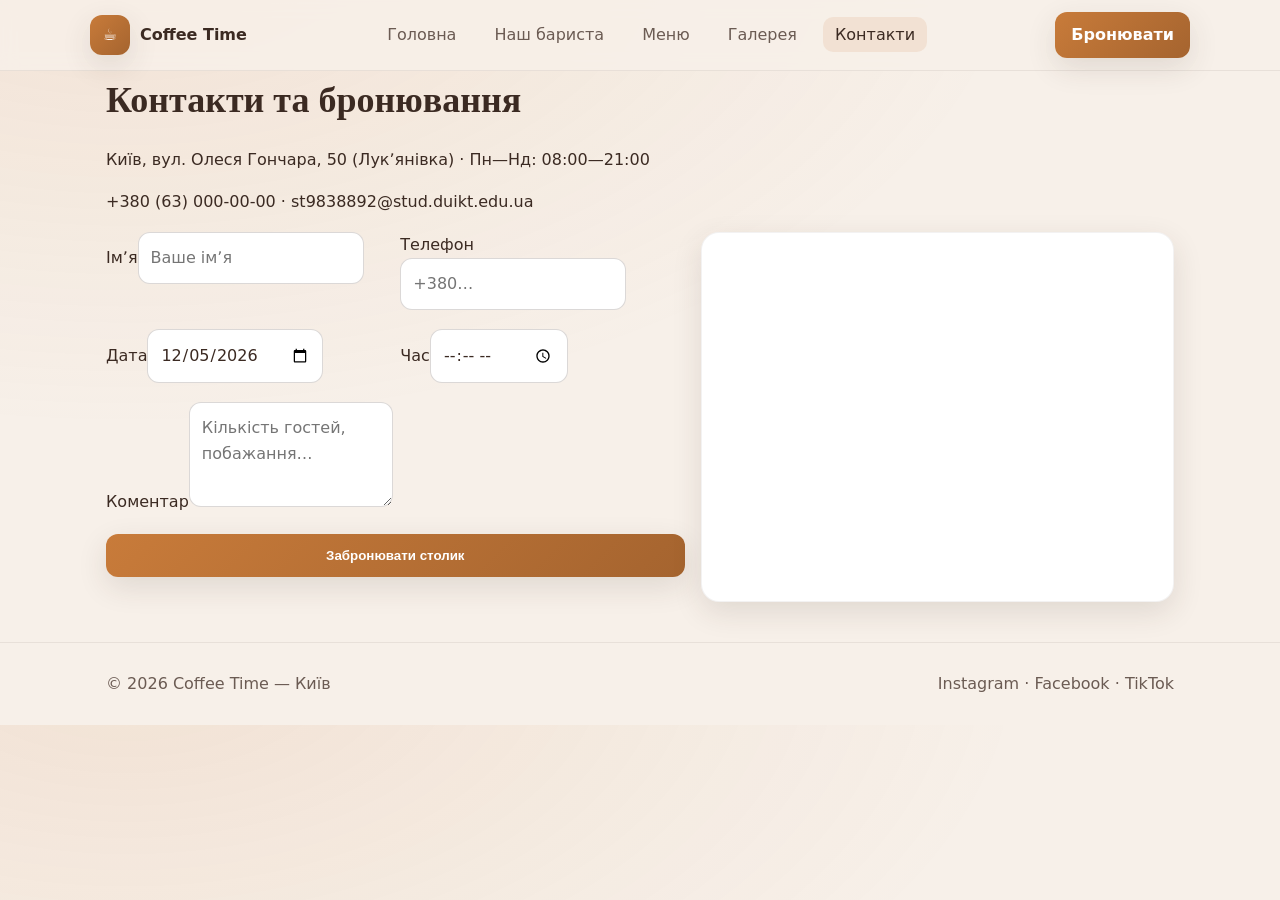
<file: contact.html>
<!DOCTYPE html>
<html lang="uk">
<head>
  <meta charset="utf-8" />
  <meta name="viewport" content="width=device-width, initial-scale=1" />
  <title>Контакти — Coffee Time</title>
  <link rel="stylesheet" href="styles.css" />
</head>
<body>

<header>
  <div class="container nav">
    <div class="brand">
      <div class="brand-badge" aria-hidden="true">☕</div>
      <a href="index.html" aria-label="На головну">Coffee Time</a>
    </div>
    <nav aria-label="Навігація">
      <button class="burger" aria-expanded="false" aria-controls="menu">☰</button>
      <ul id="menu">
        <li><a href="index.html">Головна</a></li>
        <li><a href="barista.html">Наш бариста</a></li>
        <li><a href="menu.html">Меню</a></li>
        <li><a href="gallery.html">Галерея</a></li>
        <li><a href="contact.html">Контакти</a></li>
      </ul>
    </nav>
    <a class="cta" href="contact.html">Бронювати</a>
  </div>
</header>

  <section class="container">
    <h2 class="section-title">Контакти та бронювання</h2>
    <p class="muted">Київ, вул. Олеся Гончара, 50 (Лукʼянівка) · Пн—Нд: 08:00—21:00</p>
    <p><a href="tel:+380630000000">+380 (63) 000‑00‑00</a> · <a href="mailto:st9838892@stud.duikt.edu.ua">st9838892@stud.duikt.edu.ua</a></p>
    <div class="grid" style="grid-template-columns:1.1fr .9fr">
      <form id="book" action="https://formspree.io/f/mzzpykjp" method="POST">
        <div class="row">
          <label>Імʼя<input type="text" name="name" required placeholder="Ваше імʼя"></label>
          <label>Телефон<input type="tel" name="phone" required placeholder="+380…"></label>
        </div>
        <div class="row">
          <label>Дата<input type="date" id="date" name="date" required></label>
          <label>Час<input type="time" name="time" required></label>
        </div>
        <label>Коментар<textarea name="msg" rows="3" placeholder="Кількість гостей, побажання…"></textarea></label>
        <input type="hidden" name="_replyto" value="st9838892@stud.duikt.edu.ua">
        <button class="cta" type="submit">Забронювати столик</button>
        <div class="status" id="status" role="status" aria-live="polite"></div>
      </form>
      <div class="card">
        <iframe title="Карта Києва" loading="lazy" width="100%" height="100%" style="min-height:360px;border:0" referrerpolicy="no-referrer-when-downgrade" allowfullscreen
          src="https://www.google.com/maps?q=50.4510,30.5081&hl=uk&z=14&output=embed"></iframe>
      </div>
    </div>
  </section>
  <div id="toast"></div>

<footer>
  <div class="container" style="display:flex;justify-content:space-between;align-items:center;gap:12px;flex-wrap:wrap">
    <div>© <span class="year"></span> Coffee Time — Київ</div>
    <div class="muted">Instagram · Facebook · TikTok</div>
  </div>
</footer>
<script src="script.js"></script>

</body>
</html>
</file>
<file: styles.css>
:root{
  --bg:#f7f0e9;
  --paper:#ffffff;
  --text:#3b2a22;
  --muted:#6b5b53;
  --brand:#c87b3a; /* latte */
  --brand-2:#a5642f;
  --accent:#2e7d32;
  --shadow:0 10px 30px rgba(59,42,34,.12);
  --radius:18px;
  --maxw:1100px;
}
*{box-sizing:border-box}
html{scroll-behavior:smooth}
body{
  margin:0;background:radial-gradient(900px 500px at 10% -10%, rgba(200,123,58,.12), transparent) var(--bg);
  color:var(--text);font-family:Inter, system-ui, -apple-system, Segoe UI, Roboto, Arial;
  line-height:1.65;
}
a{color:inherit;text-decoration:none}
img{max-width:100%;display:block;height:auto}
.container{max-width:var(--maxw);margin:0 auto;padding:0 16px}
/* Header */
header{
  position:sticky;top:0;z-index:30;
  background:rgba(247,240,233,.85);
  border-bottom:1px solid rgba(59,42,34,.08);
  backdrop-filter:saturate(1.1) blur(8px);
}
.nav{display:flex;align-items:center;justify-content:space-between;gap:12px;padding:12px 0}
.brand{display:flex;align-items:center;gap:10px;font-weight:800}
.brand-badge{width:40px;height:40px;border-radius:12px;background:linear-gradient(135deg,var(--brand),var(--brand-2));display:grid;place-items:center;color:#fff;box-shadow:var(--shadow)}
nav ul{display:flex;list-style:none;gap:14px;margin:0;padding:0}
nav a{padding:8px 12px;border-radius:10px;color:var(--muted)}
nav a:hover, nav a.active{background:rgba(200,123,58,.12);color:var(--text)}
.burger{display:none;background:none;border:none;font-size:22px;color:var(--text)}
.cta{padding:10px 16px;border-radius:12px;background:linear-gradient(135deg,var(--brand),var(--brand-2));color:#fff;font-weight:700;border:none;cursor:pointer;box-shadow:var(--shadow);transition:transform .15s ease}
.cta:active{transform:translateY(1px)}

/* Footer */
footer{margin-top:40px;padding:28px 0;color:var(--muted);border-top:1px solid rgba(59,42,34,.08)}

/* Hero */
.hero{padding:64px 0 24px}
.hero-grid{display:grid;grid-template-columns:1.1fr .9fr;gap:24px;align-items:center}
.kicker{letter-spacing:.14em;text-transform:uppercase;color:var(--brand);font-weight:800;font-size:.85rem}
h1{font-family:'Playfair Display',serif;font-weight:800;line-height:1.1;margin:10px 0 12px;font-size:clamp(32px,5vw,56px)}
.lead{color:var(--muted);font-size:clamp(16px,2.2vw,18px)}

/* Sections & cards */
section{padding:52px 0}
.section-title{font-family:'Playfair Display',serif;font-size:clamp(24px,3.5vw,36px);margin:0 0 16px}
.grid{display:grid;gap:16px}
.menu-grid{grid-template-columns:repeat(3,1fr)}
.card{background:var(--paper);border-radius:var(--radius);box-shadow:var(--shadow);border:1px solid rgba(59,42,34,.06);overflow:hidden}
.card-body{padding:14px}
.card h3{margin:0 0 6px}
.thumb{position:relative}
.thumb img{width:100%;aspect-ratio:4/3;object-fit:cover}
.price{position:absolute;right:10px;top:10px;background:rgba(255,255,255,.9);border:1px solid rgba(59,42,34,.12);padding:5px 10px;border-radius:999px;font-weight:800;color:var(--brand-2)}

/* Gallery */
.gallery{grid-template-columns:repeat(4,1fr)}
.gallery img{border-radius:14px;aspect-ratio:1/1;object-fit:cover}

/* Reviews */
.reviews{grid-template-columns:repeat(3,1fr)}
.review .stars{color:#ffb300}

/* Contact form */
form{display:grid;gap:10px}
input,textarea,select{background:#fff;border:1px solid rgba(59,42,34,.18);border-radius:12px;padding:12px;color:var(--text);font:inherit}
input:focus,textarea:focus,select:focus{outline:2px solid rgba(200,123,58,.45)}
.row{display:grid;grid-template-columns:1fr 1fr;gap:10px}
.status{margin-top:6px;font-size:.95rem}

/* Toast */
#toast{position:fixed;top:18px;left:50%;transform:translateX(-50%) translateY(-8px);background:var(--accent);color:#fff;padding:12px 22px;border-radius:12px;box-shadow:var(--shadow);opacity:0;pointer-events:none;transition:opacity .4s, transform .4s;z-index:9999}
#toast.show{opacity:1;transform:translateX(-50%)}

/* Responsive */
@media (max-width:1000px){
  .hero-grid{grid-template-columns:1fr}
}
@media (max-width:860px){
  .menu-grid{grid-template-columns:repeat(2,1fr)}
  .gallery{grid-template-columns:repeat(3,1fr)}
  .reviews{grid-template-columns:repeat(2,1fr)}
}
@media (max-width:600px){
  .burger{display:block}
  nav ul{position:absolute;left:0;right:0;top:64px;background:rgba(247,240,233,.98);border-bottom:1px solid rgba(59,42,34,.08);display:none;flex-direction:column;gap:0}
  nav ul.open{display:flex}
  nav a{padding:14px 16px}
  .menu-grid{grid-template-columns:1fr}
  .gallery{grid-template-columns:repeat(2,1fr)}
  .reviews{grid-template-columns:1fr}
  .row{grid-template-columns:1fr}
}
</file>
